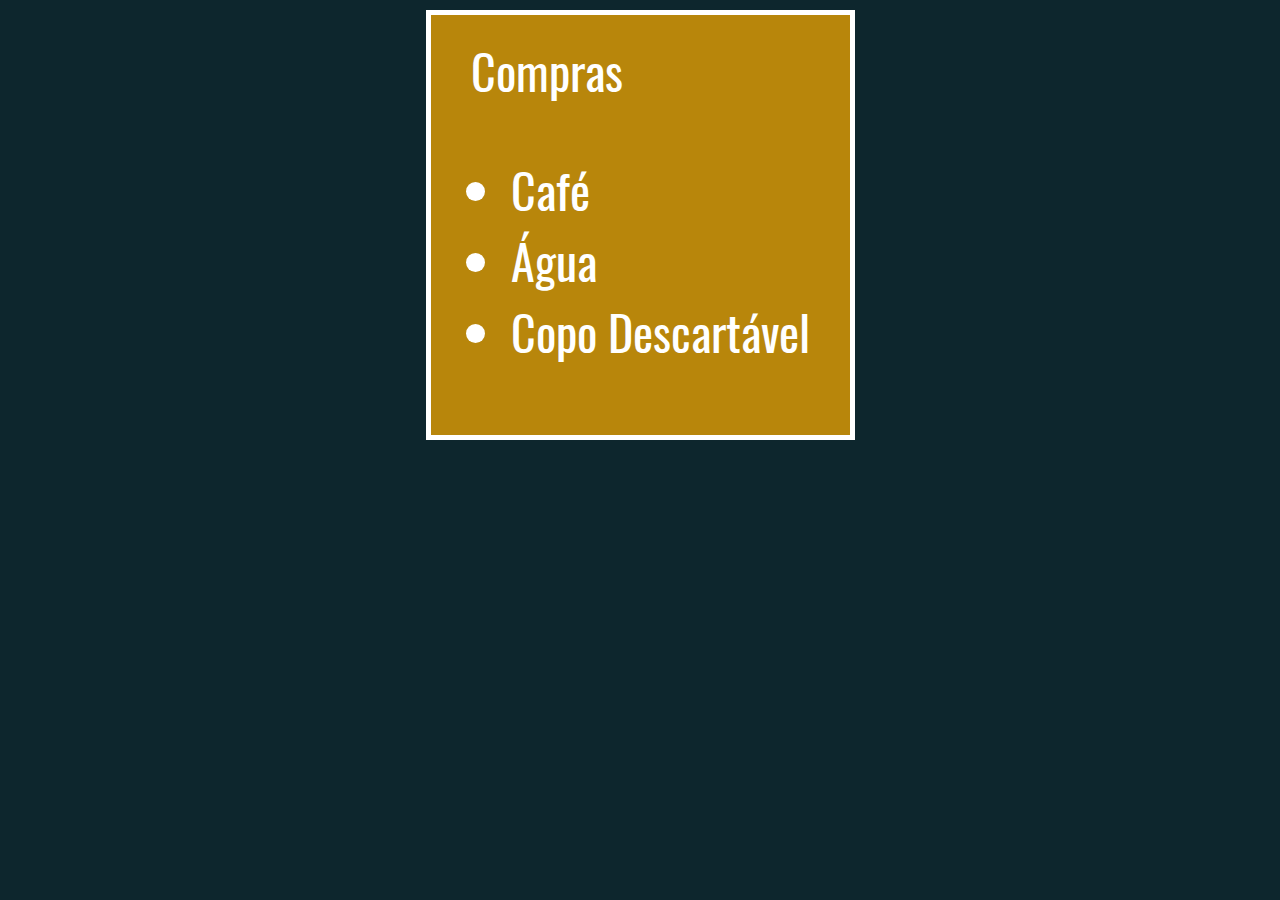
<file: acessandoAtributos2.html>
<!DOCTYPE html>
<html>

<head>
    <meta charset='UTF-8'>
    <title>Acessando Atributos #02</title>
    <link rel='stylesheet' href='css/estilo.css'>
</head>

<body class='conteudo exercicio'>
    <div>
        <label for="compras">Compras</label>
        <ul id="compras" destino='escritório' data-urgencia="5" data-teste="opa">
            <li>Café</li>
            <li>Água</li>
            <li>Copo Descartável</li>
        </ul>
    </div>
    <script>
        const lista = document.querySelector('div ul[destino="escritório"]')
        console.log('Elemento "ul".................')
        console.log('chieldNodes', lista.childNodes)
        console.log('id', lista.id)
        // console.log('destino', lista.destino) - não deu certo por ser um atributo personalizado
        console.log('getAttribute', lista.getAttribute('destino'))
        console.log('hasAtribute', lista.hasAttribute('destino'))
        lista.setAttribute('destino', 'empresa')
        lista.setAttribute('status', 'aberto')
        lista.removeAttribute('destino')
        console.log(lista.dataset)
        console.log(lista.dataset.urgencia)
        lista.dataset.urgencia = 4
        console.log(lista.getAttribute('data-urgencia'))

        // cuidado
        const label = document.querySelector('label')
        console.log(label.for) // Não dará certo por ser uma palavra reservada da linguagem
        console.log(label.htmlFor)
        console.log(label.getAttribute('for'))
    </script>
</body>

</html>
</file>
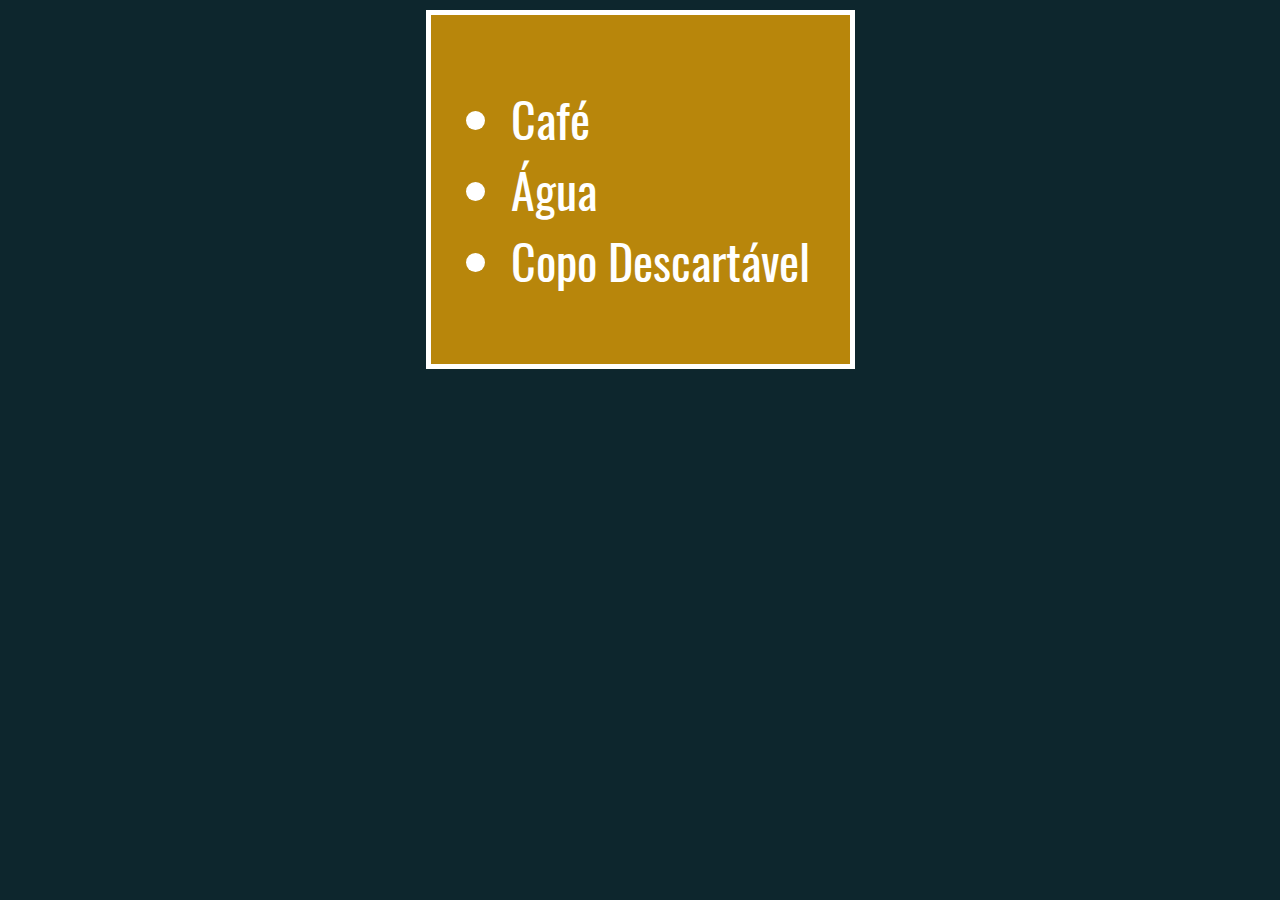
<file: acessandoAtributos3.html>
<!DOCTYPE html>
<html>

<head>
    <meta charset='UTF-8'>
    <title>Acessando Atributos #03</title>
    <link rel='stylesheet' href='css/estilo.css'>
</head>

<body class='conteudo exercicio'>
    <div>
        <ul id="compras" destino='escritório' data-urgencia="5">
            <li>Café</li>
            <li>Água</li>
            <li>Copo Descartável</li>
        </ul>
    </div>
    <script>
        const lista = document.querySelector('#compras')
        // Somente Leitura
        console.log(lista.attributes)
        console.log(lista.attributes[0])
        console.log(lista.attributes.id)
        console.log(lista.attributes[1])
        console.log(lista.attributes.destino)
        console.log(lista.attributes[2])
        console.log(lista.attributes['data-urgencia'])
    </script>
</body>

</html>
</file>
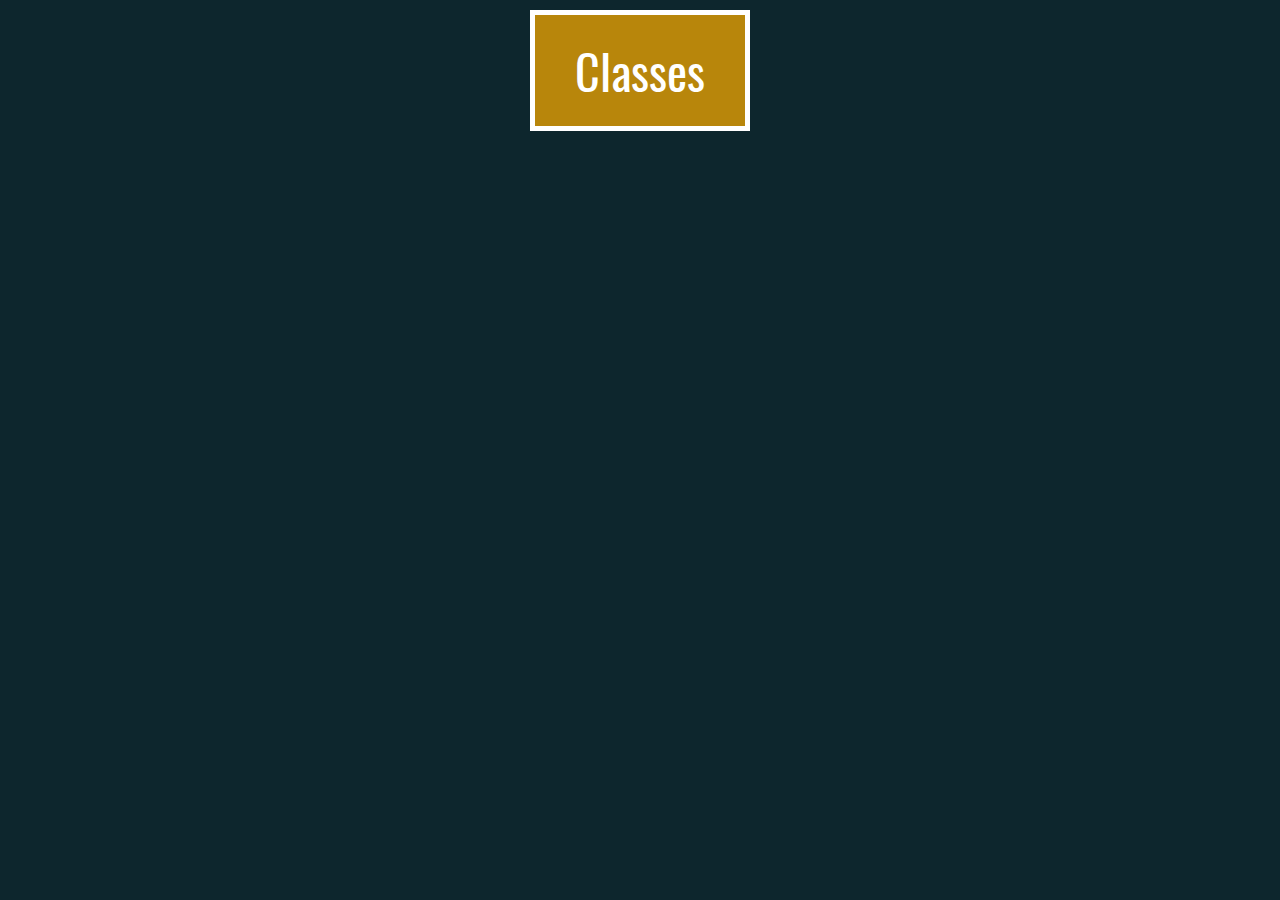
<file: acessandoClasses.html>
<!DOCTYPE html>
<html>

<head>
    <meta charset='UTF-8'>
    <title>Acessando Classes</title>
    <link rel='stylesheet' href='css/estilo.css'>
</head>

<body class='conteudo exercicio'>
    <div>
        Classes
    </div>
    <script>
        const div = document.querySelector('div')
        const classes = div.classList
        classes.add('destaque')
        classes.remove('destaque')
        classes.toggle('destaque')
        console.log(classes.contains('destaque'))
        console.log(classes.length)
        classes.toggle('destaque')
        console.log(classes.length)

        classes.add('destaque1')
        classes.add('destaque2')
        console.log(classes.length)

        for(let c of classes) {
            console.log(c)
        }

        classes.forEach( c => console.log(c))
    </script>
</body>

</html>
</file>
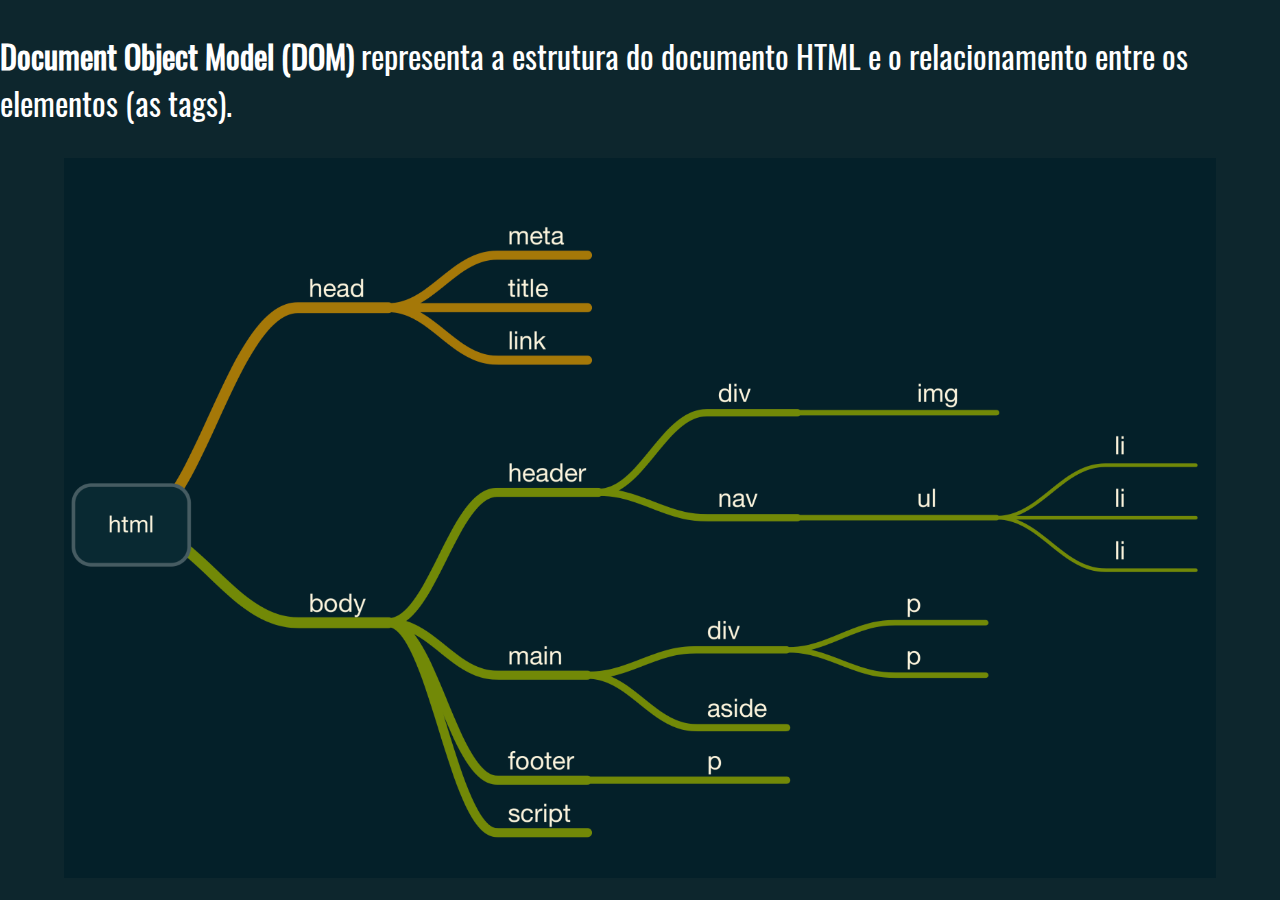
<file: dom.html>
<!DOCTYPE html>
<html>
<head>
    <meta charset="UTF-8">
    <title>O que é DOM?</title>
    <link rel="stylesheet" href="css/estilo.css">
    <style>
        p {
            font-size: 2em;
        }

        .conteudo img {
            height: 80%;
        }
    </style>
</head>
<body class="conteudo">
    <p>
        <strong>Document Object Model (DOM)</strong> representa a estrutura do documento HTML e o relacionamento entre os elementos (as tags).
    </p>
    <img src="imgs/dom.png" alt="DOM">
</body>
</html>
</file>
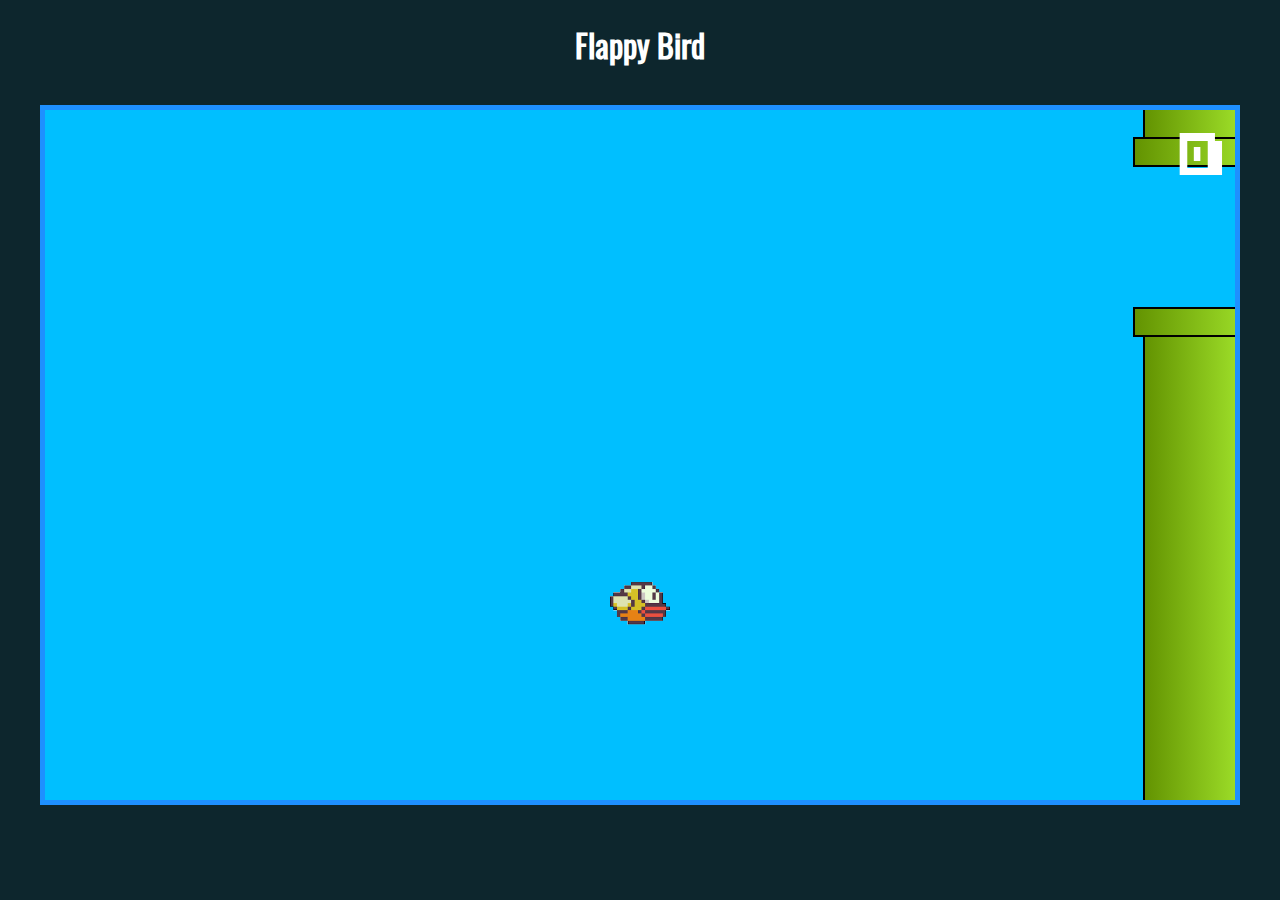
<file: flappy.html>
<!DOCTYPE html>
<html>

<head>
    <meta charset="UTF-8">
    <title>Flappy Bird</title>
    <link rel="stylesheet" href="css/estilo.css">
    <link rel="stylesheet" href="css/flappy.css">
</head>

<body class="conteudo">
    <h1>Flappy Bird</h1>
    <div wm-flappy></div>
    <script src="js/flappy.js"></script>
</body>

</html>
    <!-- <div wm-flappy>
        <img class="passaro" src="./imgs/passaro.png" alt="passaro">

        <div class="par-de-barreiras">
            <div class="barreira">
                <div class="corpo"></div>
                <div class="borda"></div>
            </div>
            <div class="barreira">
                <div class="borda"></div>
                <div class="corpo"></div>
            </div>
        </div>

        <div class="progresso">100</div>
    </div> -->
</file>
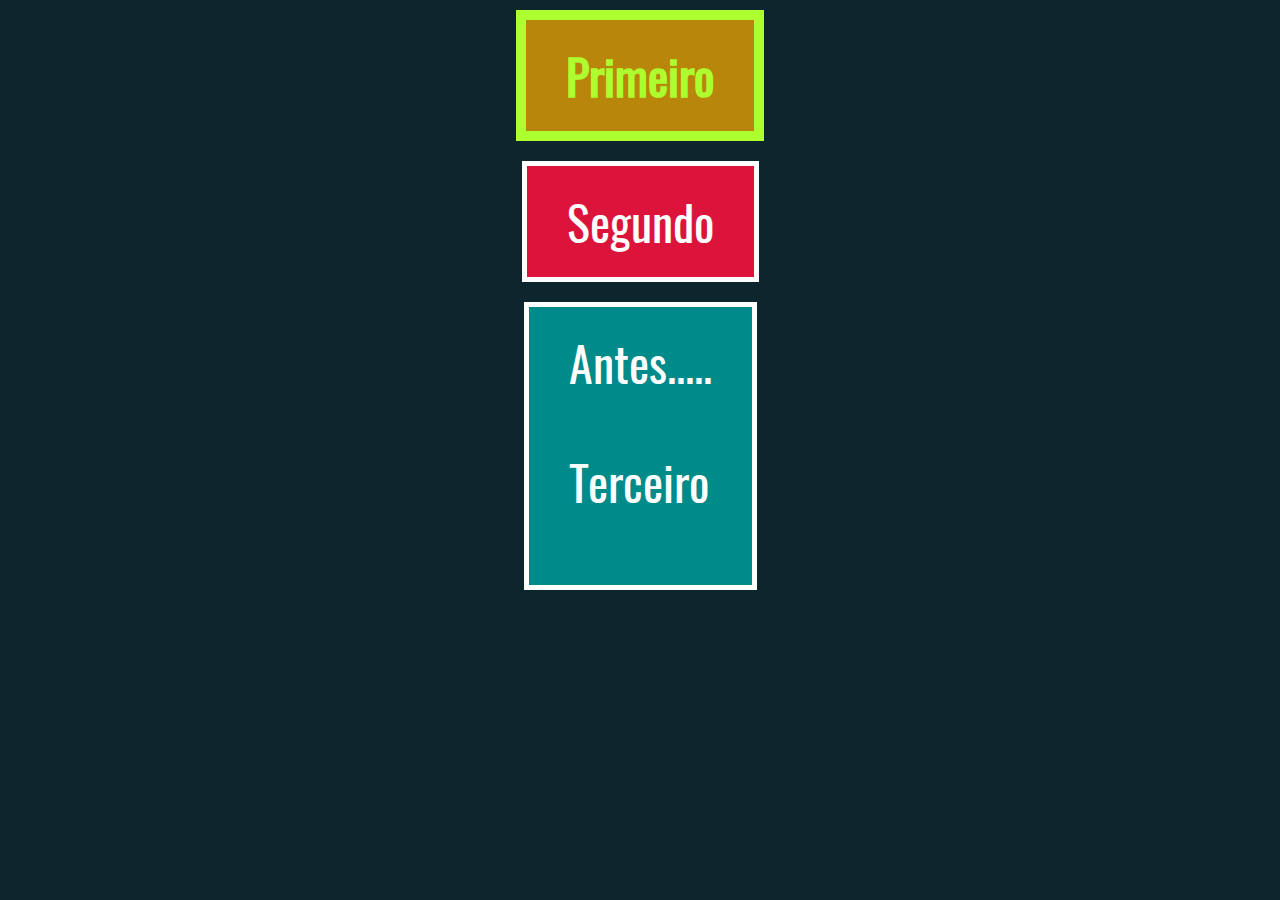
<file: modificandoHTML1.html>
<!DOCTYPE html>
<html>

<head>
    <meta charset='UTF-8'>
    <title>Modificando HTML #01</title>
    <link rel='stylesheet' href='css/estilo.css'>
</head>

<body class='conteudo exercicio'>
    <script>
        const body = document.querySelector('body')

        const div1 = document.createElement('div')
        div1.classList.add('destaque')
        div1.innerHTML = 'Primeiro'

        const div2 = document.createElement('div')
        div2.setAttribute('wm-atributo', 'valor')
        div2.innerHTML = 'Segundo'

        const p = document.createElement('p')
        p.innerHTML = 'Terceiro'
        const div3 = document.createElement('div')
        div3.appendChild(p)

        body.appendChild(div1)
        body.appendChild(div2)
        body.appendChild(div3)

        const texto = document.createTextNode('Antes.....')
        div3.insertBefore(texto, div3.childNodes[0])

        const div4 = div3.cloneNode(true)
        body.appendChild(div4)
        body.removeChild(div3)
    </script>
</body>

</html>
</file>
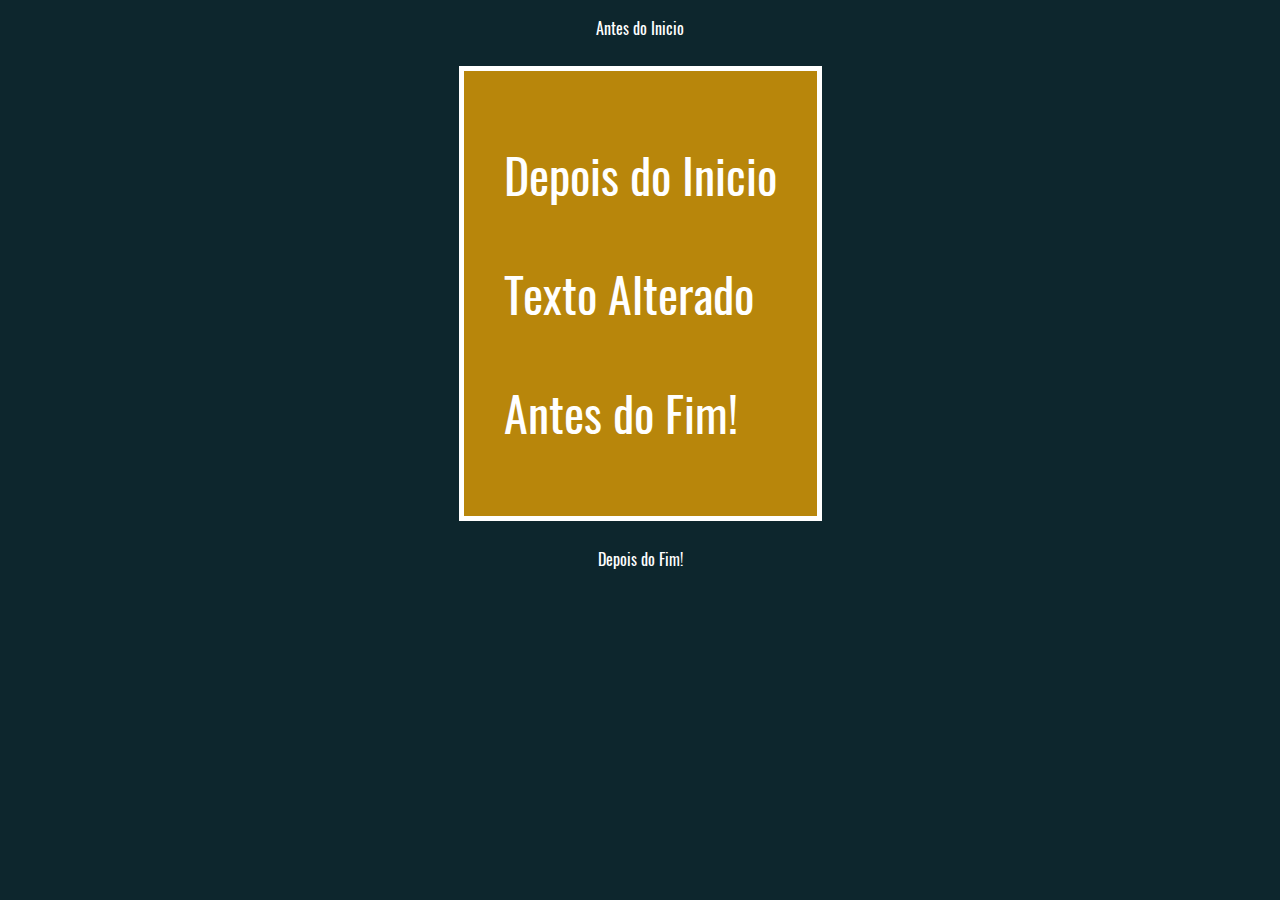
<file: modificandoHTML2.html>
<!DOCTYPE html>
<html>

<head>
    <meta charset='UTF-8'>
    <title>Modificando HTML #02</title>
    <link rel='stylesheet' href='css/estilo.css'>
</head>

<body class='conteudo exercicio'>
    <div>
        <p>Texto Inicial</p>
    </div>
    <script>
        const div = document.querySelector('div')
        div.innerHTML = 'Texto Alterado'
        // div.outerHTML = 'Testo Alterado'
        div.insertAdjacentHTML('beforebegin', '<p>Antes do Inicio</p>')
        div.insertAdjacentHTML('afterbegin', '<p>Depois do Inicio</p>')
        div.insertAdjacentHTML('beforeend', '<p>Antes do Fim!</p>')
        div.insertAdjacentHTML('afterend', '<p>Depois do Fim!</p>')

        // Somente texto (sem tags)
        console.log(div.innerText)
    </script>
</body>

</html>
</file>
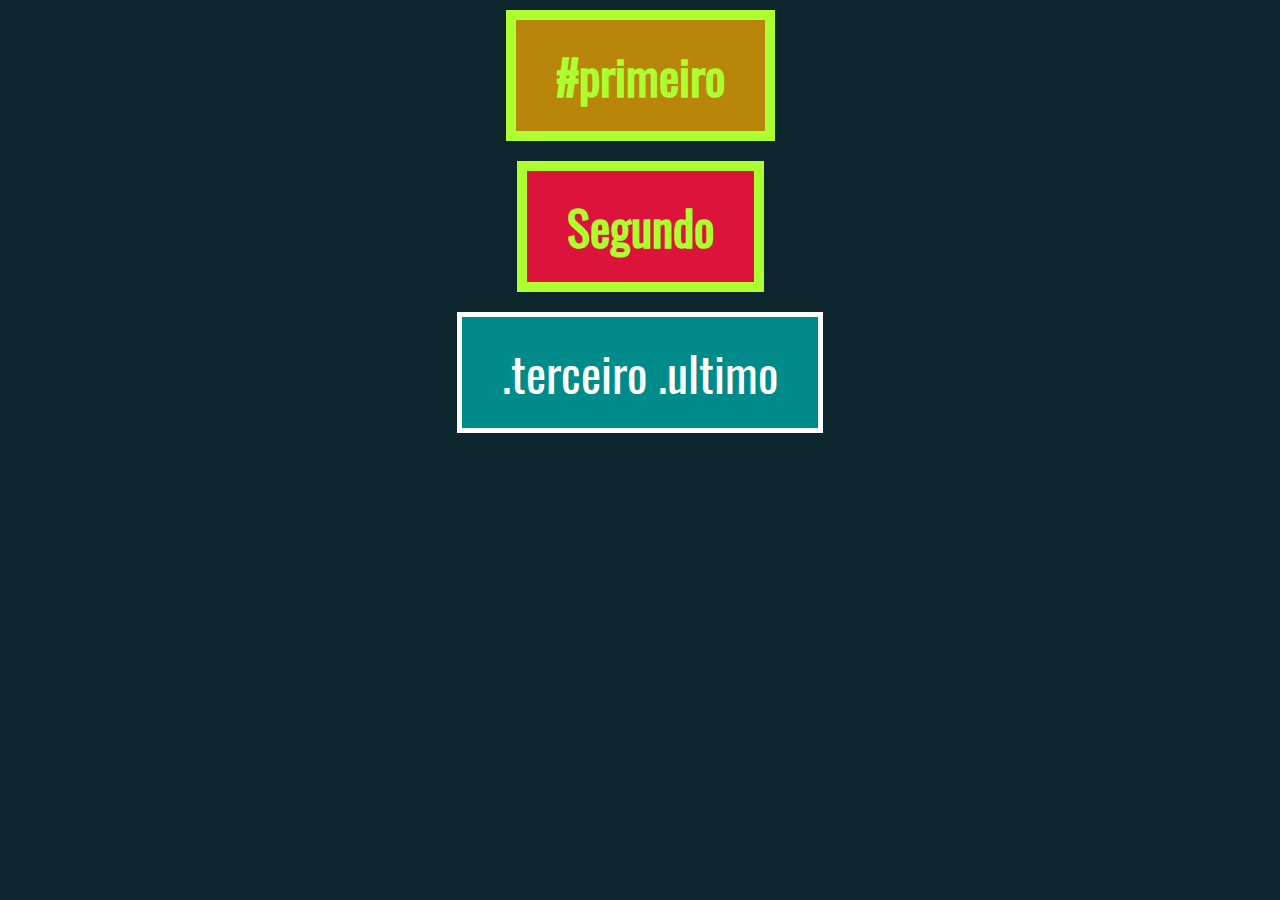
<file: selecionandoElementos1.html>
<!DOCTYPE html>
<html>
<head>
    <meta charset="UTF-8">
    <title>Selecionar Elementos #01</title>
    <link rel="stylesheet" href="css/estilo.css">
</head>
<body class="conteudo exercicio">
    <div id="primeiro">#primeiro</div>
    <div>Segundo</div>
    <div class="terceiro ultimo">.terceiro .ultimo</div>
    <script>              
        document.getElementById('primeiro').classList.add('destaque')

        const divs = document.getElementsByTagName('div')
        Array.from(divs).forEach(e => e.classList.remove('destaque'))

        const divsArrays = [...divs]
        divsArrays.forEach(e => e.classList.add('destaque'))

        const ultimosElementos = document.getElementsByClassName('ultimo')
        for(let e of ultimosElementos) {
            e.classList.remove('destaque')
        }

    </script>
</body>
</html>
</file>
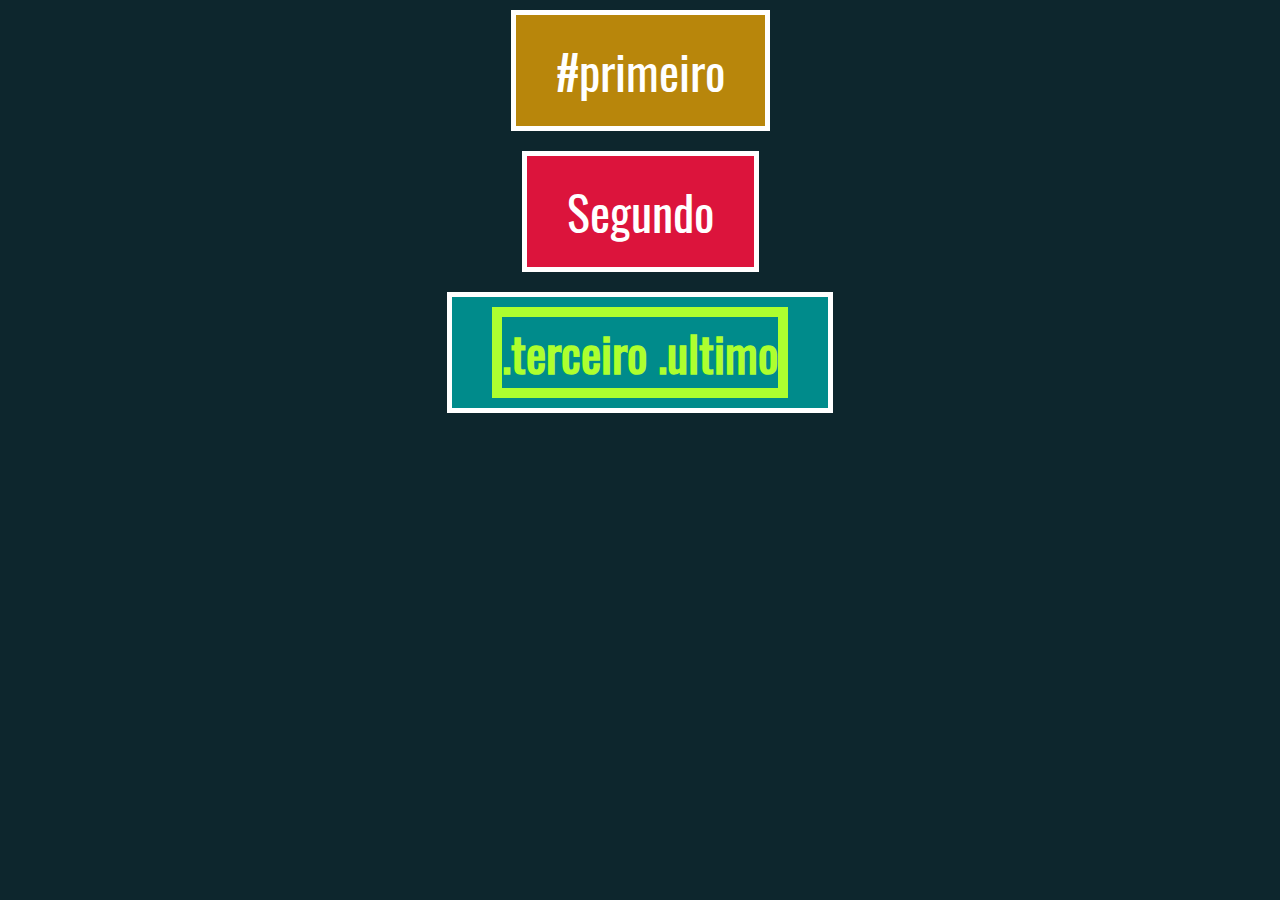
<file: selecionandoElementos2.html>
<!DOCTYPE html>
<html>
<head>
    <meta charset="UTF-8">
    <title>Selecionar Elementos #02</title>
    <link rel="stylesheet" href="css/estilo.css">
</head>
<body class="conteudo exercicio">
    <div id="primeiro">#primeiro</div>
    <div>Segundo</div>
    <div class="terceiro ultimo"><span wb-attrib>.terceiro .ultimo</span></div>
    <script>              
        document.querySelector('#primeiro').classList.add('destaque')

        const selecionar = seletor =>
        document.querySelectorAll(seletor).forEach(e => e.classList.add('destaque'));
        
        const tirar_selecao = seletor =>
        document.querySelectorAll(seletor).forEach(e => e.classList.remove('destaque'));
        
        selecionar('div')

        tirar_selecao('*')
        selecionar('.terceiro.ultimo')

        tirar_selecao('*')
        selecionar(':not(#primeiro)')

        tirar_selecao('*')
        selecionar(':nth-child(1)')

        tirar_selecao('*')
        selecionar('div:nth-of-type(1)')

        tirar_selecao('*')
        selecionar('[wb-attrib]')
    </script>
</body>
</html>
</file>
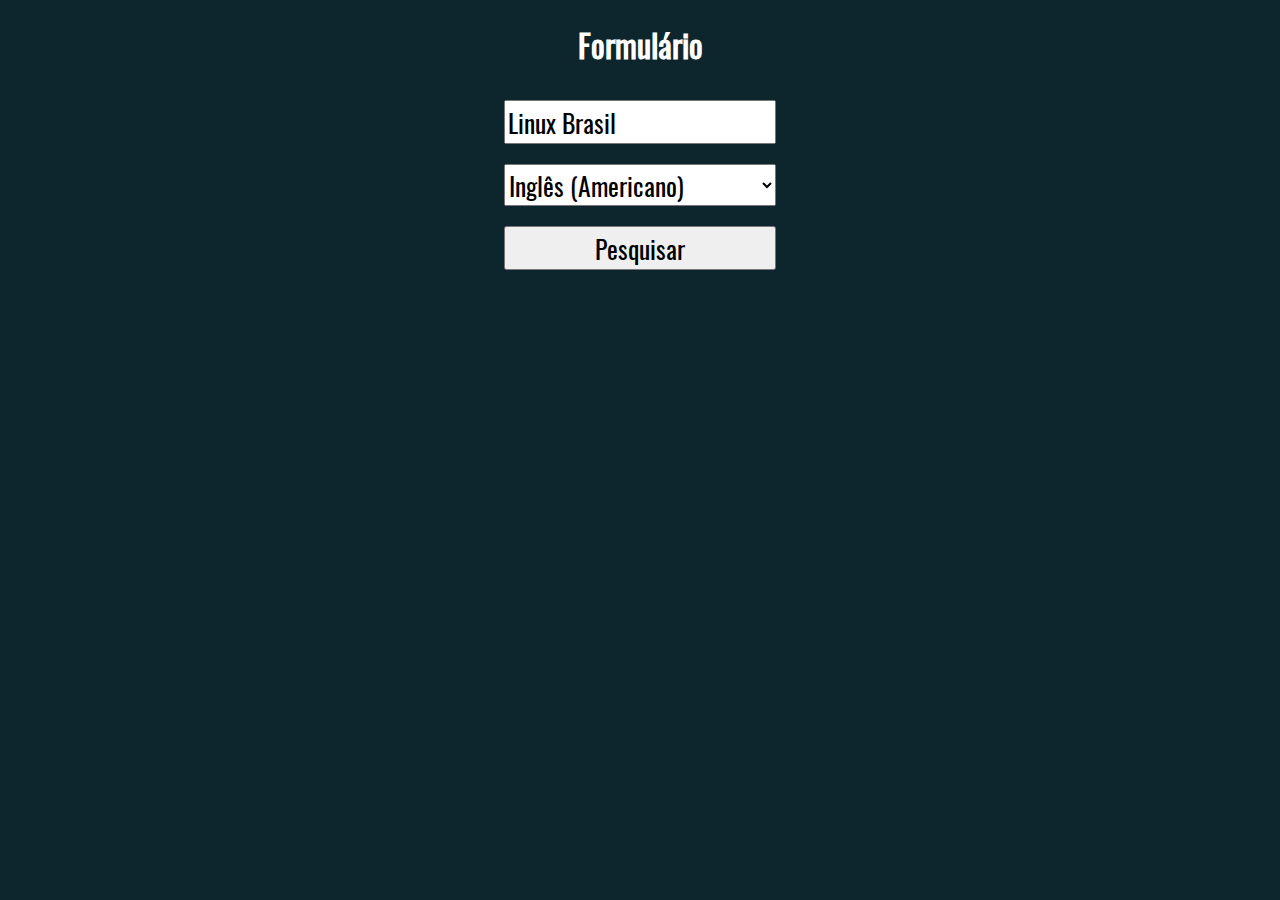
<file: selecionandoElementos3.html>
<!DOCTYPE html>
<html>

<head>
    <meta charset="UTF-8">
    <title>Selecionar Elementos #03</title>
    <link rel="stylesheet" href="css/estilo.css">
    <style>
        form {
            display: flex;
            flex-direction: column;
        }
        
        form input,
        form select,
        form button {
            margin: 10px;
            font-size: 1.6em;
        }
    </style>
</head>

<body class="conteudo exercicio">
    <h1>Formulário</h1>
    <form name="pesquisa" action="http://www.google.com.br/search">
        <input type="text" name="q" placeholder="Digite o termo...">
        <select name="hl">
            <option value="pt-br">Português (Brasil)</option>
            <option value="en-us">Inglês (Americano)</option>
        </select>
        <button>Pesquisar</button>
    </form>
    <script>
        console.log(document.forms)
        console.log(document.forms[0])
        console.log(document.getElementsByName('pesquisa'))
        // console.log(document.getElementsByTagName('pequisa'))
        console.log(document.pesquisa)
        console.log(document.pesquisa.q)
        document.pesquisa.q.value = 'Linux Brasil'
        document.pesquisa.hl.value = 'en-us'
        console.log(document.pesquisa.hl.selectedIndex)
    </script>
</body>

</html>
</file>
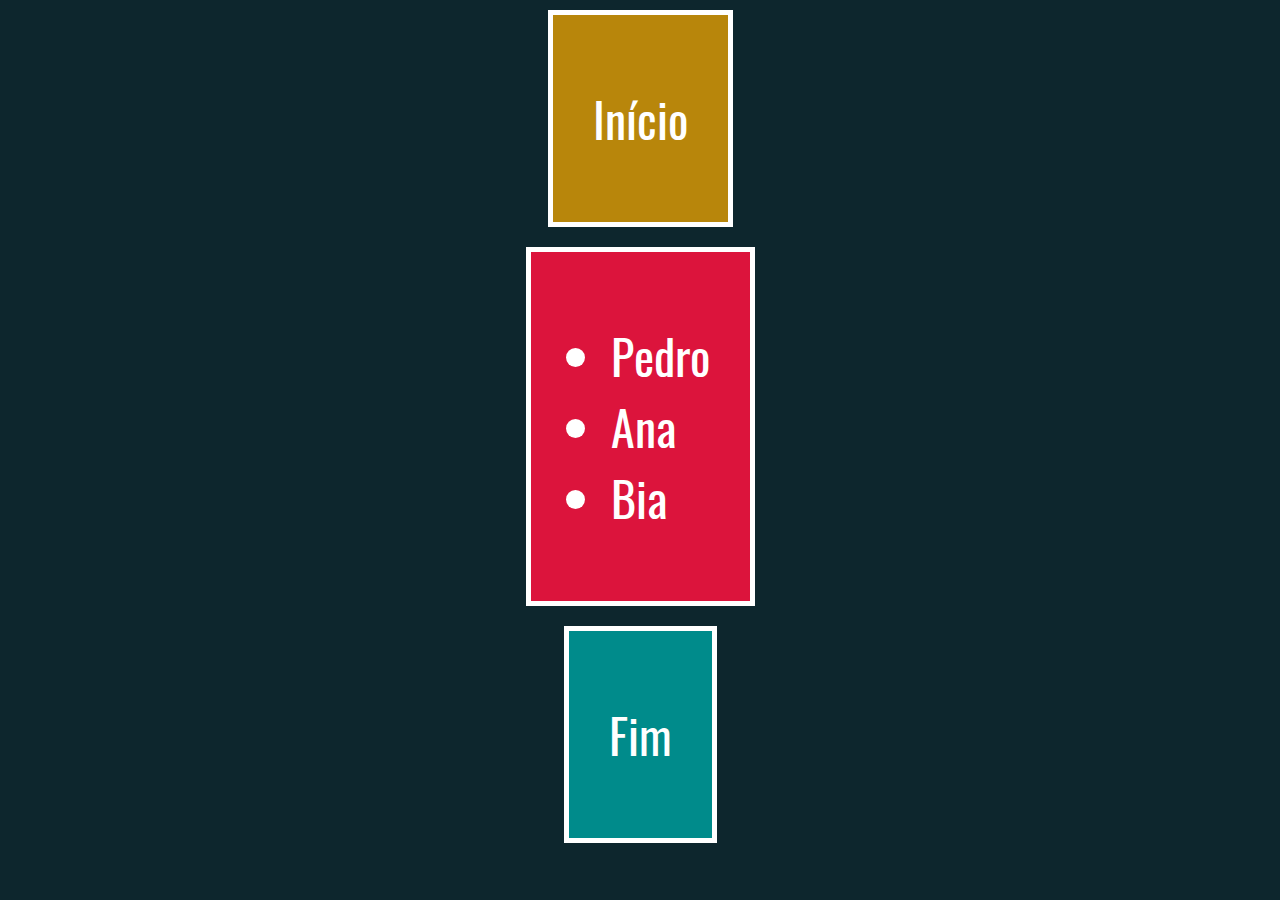
<file: selecionandoElementos4.html>
<!DOCTYPE html>
<html>

<head>
    <meta charset="UTF-8">
    <title>Selecionar Elementos #04</title>
    <link rel="stylesheet" href="css/estilo.css">
</head>

<body class="conteudo exercicio">
    <div>
        <p>Início</p>
    </div>
    <div>
        <ul>
            <li>Pedro</li>
            <li>Ana</li>
            <li>Bia</li>
        </ul>
    </div>
    <div>
        <p>Fim</p>
    </div>
    <script>
        function log() {
            console.log(this)
        }

        HTMLCollection.prototype.log = log
        HTMLElement.prototype.log = log
        NodeList.prototype.log = log
        Node.prototype.log = log

        const lista = document.querySelector('div ul')
        lista.parentNode.log()
        lista.childNodes.log()

        const primeiro = lista.firstChild
        primeiro.log()
        primeiro.nextSibling.log()

        const ultimo = lista.lastChild
        ultimo.log()
        ultimo.previousSibling.log()

        lista.children.log()
        lista.firstElementChild.log()
        lista.lastElementChild.log()
        lista.parentNode.previousElementSibling.log()
        lista.parentNode.nextElementSibling.log()

        document.querySelectorAll('div ul li').log()
    </script>
</body>

</html>
</file>
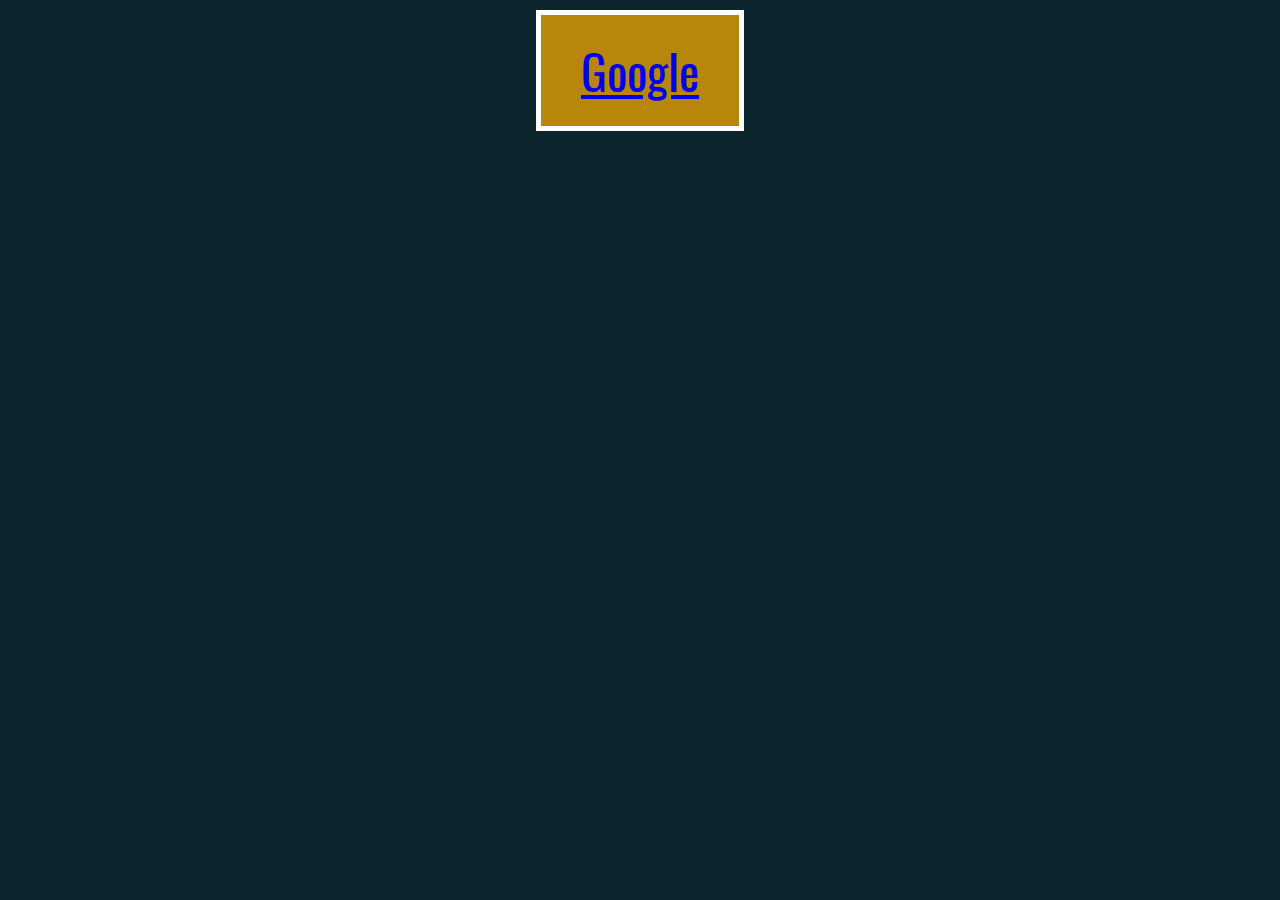
<file: trabalhandoComEventos1.html>
<!DOCTYPE html>
<html>

<head>
    <meta charset='UTF-8'>
    <title>Trabalhando com Eventos #01</title>
    <link rel='stylesheet' href='css/estilo.css'>
</head>

<body class="conteudo exercicio">
    <div>
        <!-- onclick="navegarEm5s(event)" -->
        <a esprera-um-pouco href="https://google.com.br">Google</a>
    </div>
    <script>
        function navegarEm5s(e) {
            e.preventDefault()

            console.log('Saindo em 10s.....')
            setTimeout(() => {
                const link = e.target
                window.location.href = link.href
            }, 10000)
        }

        // const a = document.querySelector('a')
        // a.onclick = navegarEm5s

        const a = document.querySelector('[esprera-um-pouco]')
        a.onclick = navegarEm5s
    </script>
</body>
</file>
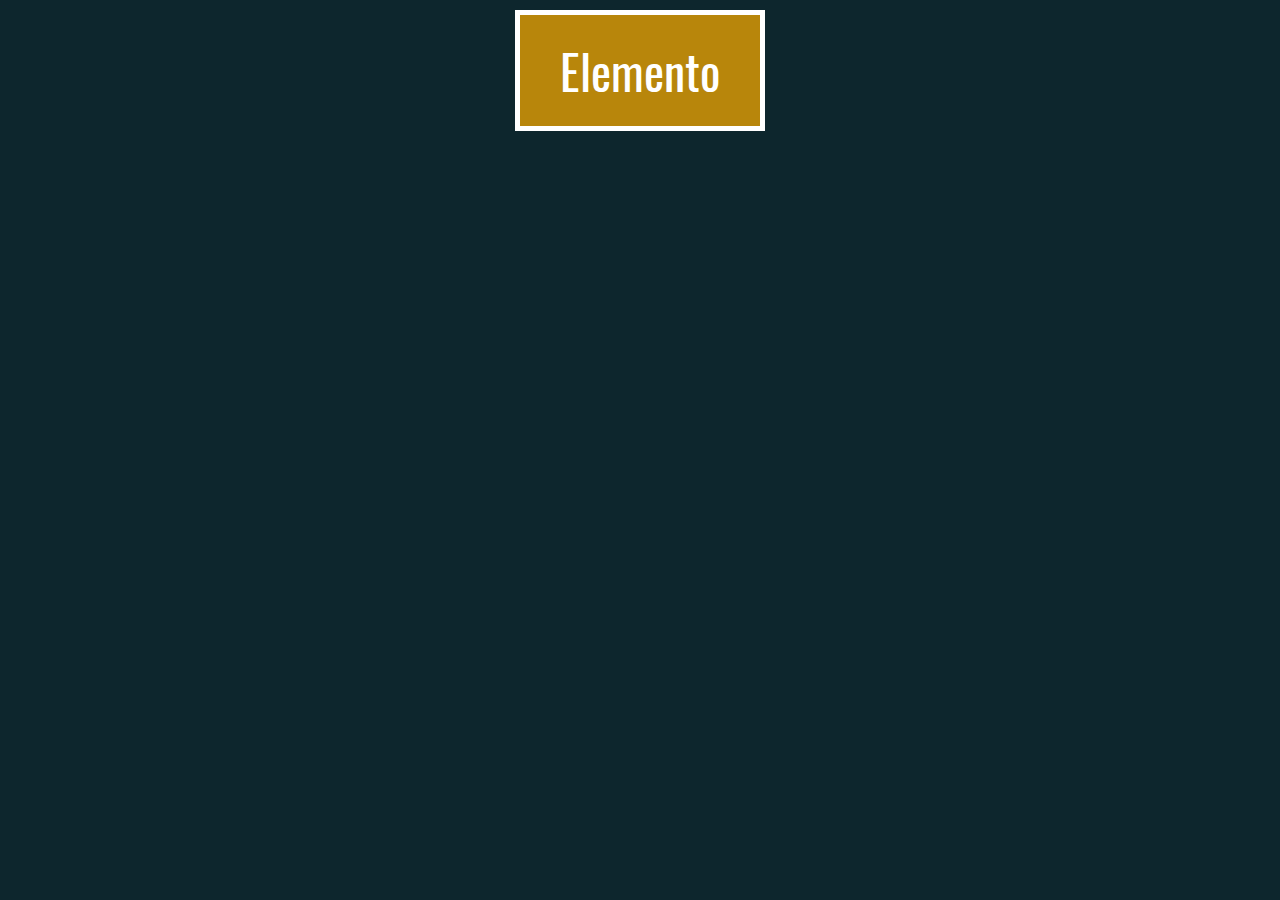
<file: trabalhandoComEventos2.html>
<!DOCTYPE html>
<html>

<head>
    <meta charset='UTF-8'>
    <title>Trabalhando com Eventos #02</title>
    <link rel='stylesheet' href='css/estilo.css'>
</head>

<body class="conteudo exercicio">
    <div>Elemento</div>
    <script>
        const item = document.querySelector('div')
        item.style.position = 'absolute'

        item.onmousemove = e => {
            const item = e.target
            item.style.cursor = 'move'
            if(e.buttons){
                item.style.top = `${e.clientY - (item.clientHeight / 2)}px`
                item.style.left = `${e.clientX - (item.clientWidth / 2)}px`
            }
        }
    </script>
</body>
</file>
<file: css/estilo.css>
@font-face {
    font-family: 'Oswald';
    src: url('../fonts/Oswald-Regular.ttf') format('truetype');
}

* {
    font-family: 'Oswald', sans-serif;
}

html {
    height: 100%;
}

body {
    margin: 0;
    background-color: #0D262D;
    color: #fff;
    height: 100%;
}

.conteudo {
    display: flex;
    flex-direction: column;
    align-items: center;
    min-height: 100%;
}

.exercicio div {
    font-size: 3em;
    border: solid 5px #fff;
    padding: 20px 40px;
    margin: 10px;
}

.exercicio div:nth-of-type(1) {
    background-color: darkgoldenrod;
}

.exercicio div:nth-of-type(2) {
    background-color: crimson;
}

.exercicio div:nth-of-type(3) {
    background-color: darkcyan;
}

.exercicio div:nth-of-type(4) {
    background-color: darkorchid;
}

.exercicio .destaque {
    border: solid 10px greenyellow;
    color: greenyellow;
    font-weight: bold;
}
</file>
<file: css/flappy.css>
* {
    box-sizing: border-box;
}

@font-face {
    font-family: 'Pixel';
    src: url('../fonts/Pixel.ttf');
}

[wm-flappy] {
    position: relative;
    border: 5px solid dodgerblue;
    height: 700px;
    width: 1200px;
    margin: 15px;
    background-color: deepskyblue;
    overflow: hidden;
}
.passaro {
    position: absolute;
    width: 60px;
    left: calc(50% - 30px);
}

.par-de-barreiras {
    position: absolute;
    top: 0;
    height: 100%;
    display: flex;
    flex-direction: column;
    justify-content: space-between;
}

.barreira {
    display: flex;
    flex-direction: column;
    align-items: center;
}

.barreira .borda {
    height: 30px;
    width: 130px;
    background: linear-gradient(90deg, #639301, #a5e82e);
    border: 2px solid #000;

}

.barreira .corpo {
    height: 150px;
    width: 110px;
    background: linear-gradient(90deg, #639301, #a5e82e);
    border-left: 2px solid #000;
    border-right: 2px solid #000;
}

.progresso {
    position: absolute;
    top: 10px;
    right: 10px;
    font-family: 'Pixel';
    font-size: 70px;
    z-index: 100;
}
</file>
